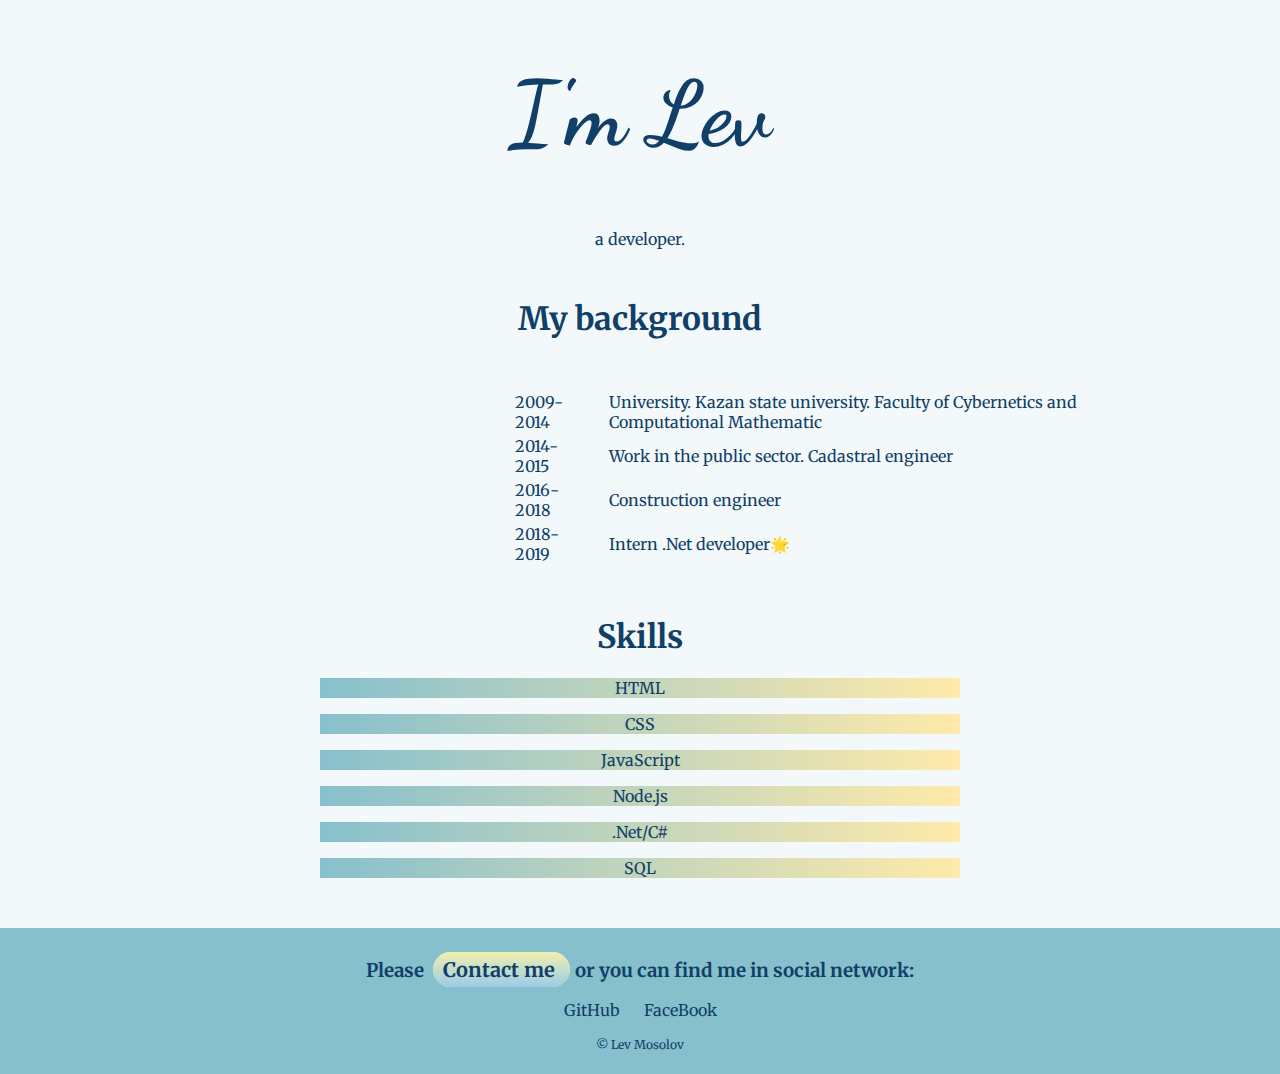
<file: index.html>
<!DOCTYPE html>
<html lang="en" dir="ltr">

<head>
  <meta charset="utf-8">
  <meta name="description" content="Hello. It's personal site of Lev. You can find any information about me and have to contact. Welcome." />
  <meta name="author" content="Lev Mosolov" />
  <title>😼 Lev</title>

  <link rel="stylesheet" href="css/style.css">
  <link rel="apple-touch-icon" sizes="180x180" href="favicons/apple-touch-icon.png">
  <link rel="icon" type="image/png" sizes="32x32" href="favicons/favicon-32x32.png">
  <link rel="icon" type="image/png" sizes="16x16" href="favicons/favicon-16x16.png">
  <link rel="manifest" href="favicons/site.webmanifest">
  <link rel="mask-icon" href="favicons/safari-pinned-tab.svg" color="#5bbad5">
  <link href="https://fonts.googleapis.com/css?family=Gugi|Merriweather" rel="stylesheet">
  <link href="https://fonts.googleapis.com/css?family=Dancing+Script" rel="stylesheet">
  <meta name="msapplication-TileColor" content="#da532c">
  <meta name="theme-color" content="#ffffff">
</head>


<!-- ================      PRESENTATION ABOUT ME           ========================= -->


<body>
  <div class="whoIam">
    <h1> I'm Lev</h1>
    <p>a developer.</p>
  </div>


  <!-- ===========     BACKGROUND ============================== -->


  <h1>My background</h1>
  <div class="background">

    <table>
      <tr>
        <td>2009-2014</td>
        <td id="tabledefinition">University. Kazan state university. Faculty of Cybernetics and Computational Mathematic</td>
      </tr>
      <tr>
        <td>2014-2015</td>
        <td id="tabledefinition">Work in the public sector. Cadastral engineer</td>
      </tr>
      <tr>
        <td>2016-2018</td>
        <td id="tabledefinition">Construction engineer</td>
      </tr>
      <tr>
        <td>2018-2019</td>
        <td id="tabledefinition">Intern .Net developer🌟</td>
      </tr>
    </table>
  </div>



  <!-- ================      SKILLS           ========================= -->

  <div class="skills">
    <h1>Skills</h1>
    <p>HTML</p>
    <p>CSS</p>
    <p>JavaScript</p>
    <p>Node.js</p>
    <p>.Net/C#</p>
    <p>SQL</p>
  </div>


  <!-- ================      UNDER           ========================= -->
  <div class="footer">

    <h3>Please <a class="butn" href="mailto:levmosolov8@gmail.com">Contact me </a>or you can find me in social network:</h3>
    <div class="footerref">
      <a href="https://github.com/LevMosolov">GitHub</a>
      <a href="https://www.facebook.com/lev.mosolov?ref=bookmarks">FaceBook</a>
    </div>

    <p class="copyright">© Lev Mosolov</p>
  </div>
</body>

</html>
</file>
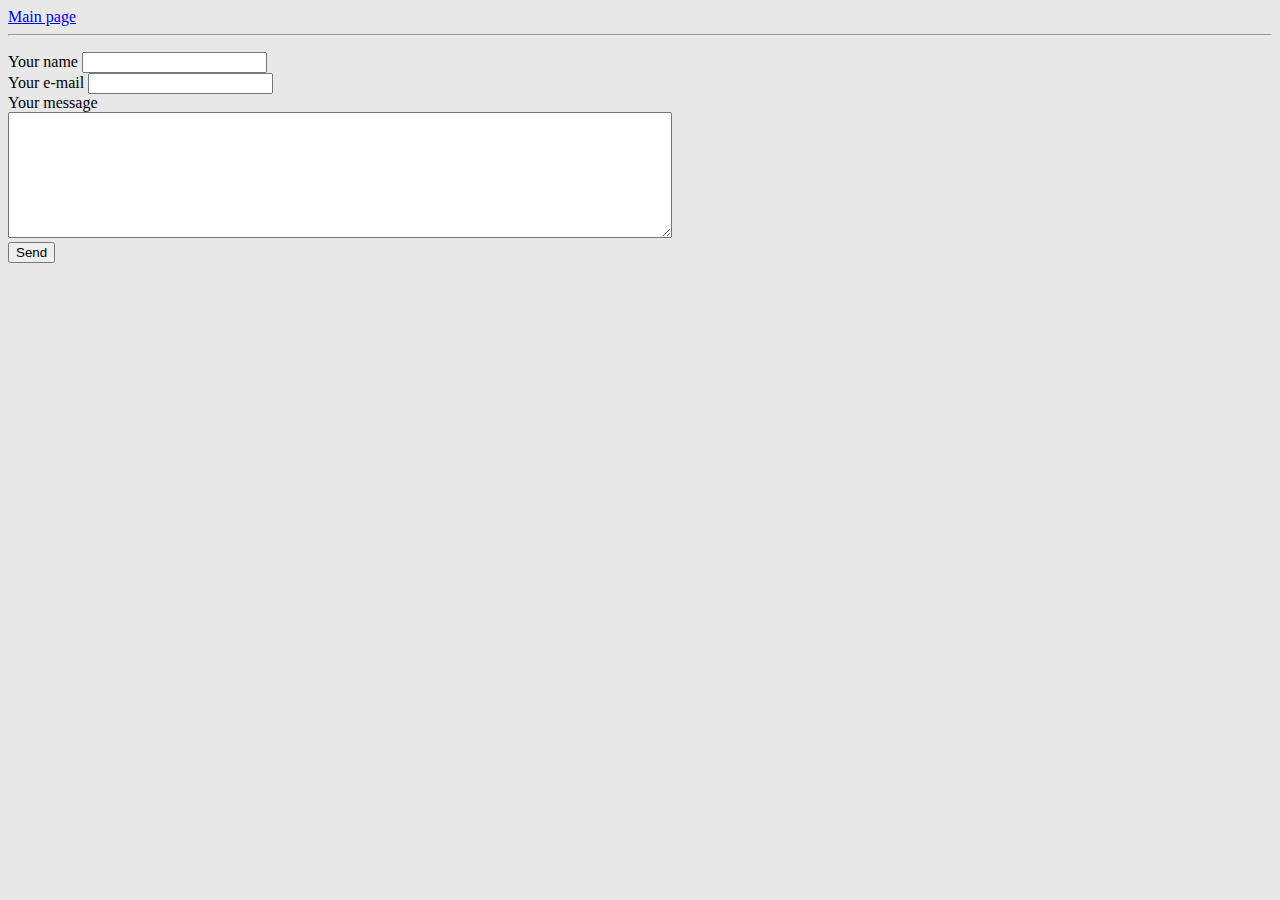
<file: contact.html>
<!DOCTYPE html>
<html lang="en" dir="ltr">
  <head>
    <meta charset="utf-8">
    <title></title>
  </head>
  <body style="background-color: #e8e8e8;">
    <a href="index.html">Main page</a>
    <hr>
    <p>
    <form class="" action="mailto:levmosolov8@gmail.com" method="post" enctype="text/plain">
      <label for="">Your name</label>
      <input type="text" name="yourName" value=""><br>
      <label for="">Your e-mail</label>
      <input type="email" name="yourEmail" value=""><br>
      <label for="">Your message</label><br>
      <textarea name="yourMessage" rows="8" cols="80"></textarea><br>
      <input type="submit" name="" value="Send">
    </form>
    </p>
  </body>
</html>
</file>
<file: css/style.css>
body {
  text-align: center;
  color: #113f67;
  background-color: #f3f9fb;
  font-family: 'Merriweather', serif;
  margin: 0px;
}



/**********************   whoIam   ****************************/
.whoIam{
  margin: 50px auto 50px auto;
}
.whoIam h1{
  font-size: 5.625rem;
  font-family: 'Dancing Script', cursive;
}



/**********************   BACKGROUND   ****************************/
.background{
  width: 50%;
  margin-top: 50px;
  margin-left: 40%;
  margin-bottom: 50px;
  text-align: left;
}

#tabledefinition{
  padding-left: 20px;
}
/**********************   SKILLS   ****************************/
.skills{
  width: 50%;
  margin: 50px auto 50px auto;
}
.skills p{
  background: -webkit-gradient(linear,left top,right top,from(#87c0cd),to(#ffeaaa));
}

/**********************   FOOTER   ****************************/
.footer{
  color: #113f67;
  background-color: #87c0cd;
  margin-bottom: 0px;

  padding: 10px 0 10px;

}

.footer a{
  color: #113f67;

  text-decoration: none;
}
.footerref a{
  margin: 0 10px;
}
.footerref a:hover{
  color: #f3f9fb;
}

.butn {
  background: #f0f0af;
  background-image: -webkit-linear-gradient(top, #f0f0af, #9dcbe8);
  background-image: -moz-linear-gradient(top, #f0f0af, #9dcbe8);
  background-image: -ms-linear-gradient(top, #f0f0af, #9dcbe8);
  background-image: -o-linear-gradient(top, #f0f0af, #9dcbe8);
  background-image: linear-gradient(to bottom, #f0f0af, #9dcbe8);
  -webkit-border-radius: 28;
  -moz-border-radius: 28;
  border-radius: 28px;
  font-family: 'Merriweather', serif;
  color: #ffffff;
  font-size: 20px;
  padding: 5px 10px 5px 10px;
  margin: 0px 5px 0px 5px;
  text-decoration: none;
}


.butn:hover {
  background: #dbe687;
  background-image: -webkit-linear-gradient(top, #dbe687, #dec89b);
  background-image: -moz-linear-gradient(top, #dbe687, #dec89b);
  background-image: -ms-linear-gradient(top, #dbe687, #dec89b);
  background-image: -o-linear-gradient(top, #dbe687, #dec89b);
  background-image: linear-gradient(to bottom, #dbe687, #dec89b);
  text-decoration: none;
}

.copyright{
  padding-top: 5px;
  font-size: 0.75em;
}
</file>
